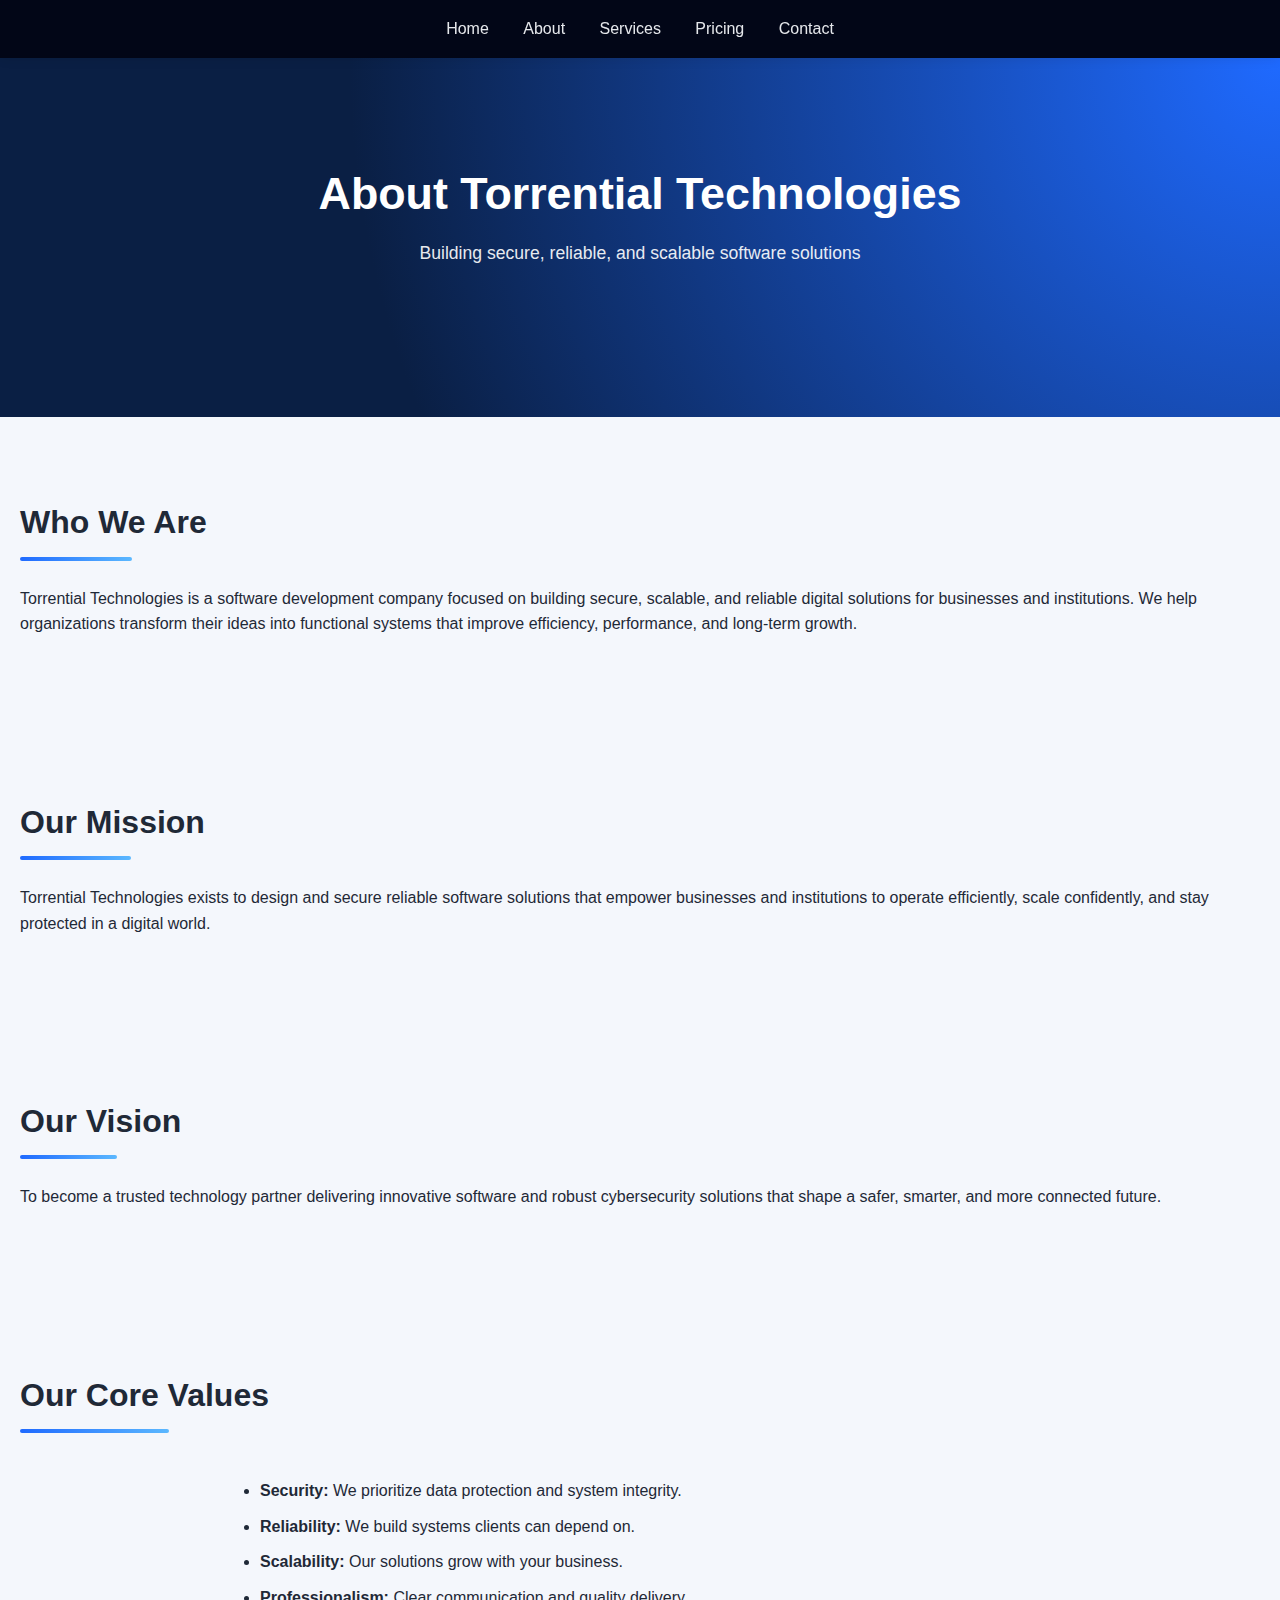
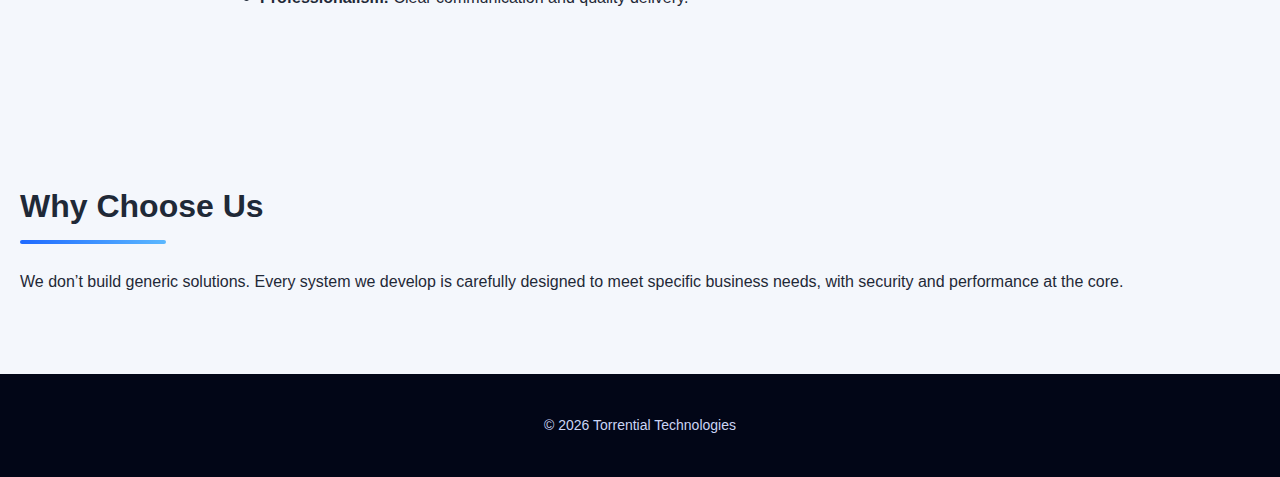
<file: about.html>
<!DOCTYPE html>
<html lang="en">
<head>
  <meta charset="UTF-8">
  <title>About Us | Torrential Technologies</title>
  <meta name="description" content="Learn more about Torrential Technologies, our mission, vision, and commitment to building secure software solutions.">
  <meta name="viewport" content="width=device-width, initial-scale=1.0">
  <link rel="stylesheet" href="css/style.css">
</head>
<body>

<nav class="navbar">
  <a href="index.html">Home</a>
  <a href="about.html">About</a>
  <a href="services.html">Services</a>
  <a href="pricing.html">Pricing</a>
  <a href="contact.html">Contact</a>
</nav>

<header class="hero">
  <div class="hero-content">
    <h1>About Torrential Technologies</h1>
    <p class="hero-sub">
      Building secure, reliable, and scalable software solutions
    </p>
  </div>
</header>

<section>
  <h2>Who We Are</h2>
  <p>
    Torrential Technologies is a software development company focused on building
    secure, scalable, and reliable digital solutions for businesses and institutions.
    We help organizations transform their ideas into functional systems that improve
    efficiency, performance, and long-term growth.
  </p>
</section>

<section>
  <h2>Our Mission</h2>
  <p>
    Torrential Technologies exists to design and secure reliable software solutions
    that empower businesses and institutions to operate efficiently, scale confidently,
    and stay protected in a digital world.
  </p>
</section>

<section>
  <h2>Our Vision</h2>
  <p>
    To become a trusted technology partner delivering innovative software and robust
    cybersecurity solutions that shape a safer, smarter, and more connected future.
  </p>
</section>

<section>
  <h2>Our Core Values</h2>
  <ul>
    <li><strong>Security:</strong> We prioritize data protection and system integrity.</li>
    <li><strong>Reliability:</strong> We build systems clients can depend on.</li>
    <li><strong>Scalability:</strong> Our solutions grow with your business.</li>
    <li><strong>Professionalism:</strong> Clear communication and quality delivery.</li>
  </ul>
</section>

<section>
  <h2>Why Choose Us</h2>
  <p>
    We don’t build generic solutions. Every system we develop is carefully designed
    to meet specific business needs, with security and performance at the core.
  </p>
</section>

<footer>
  © 2026 Torrential Technologies
</footer>

</body>
</html>
</file>
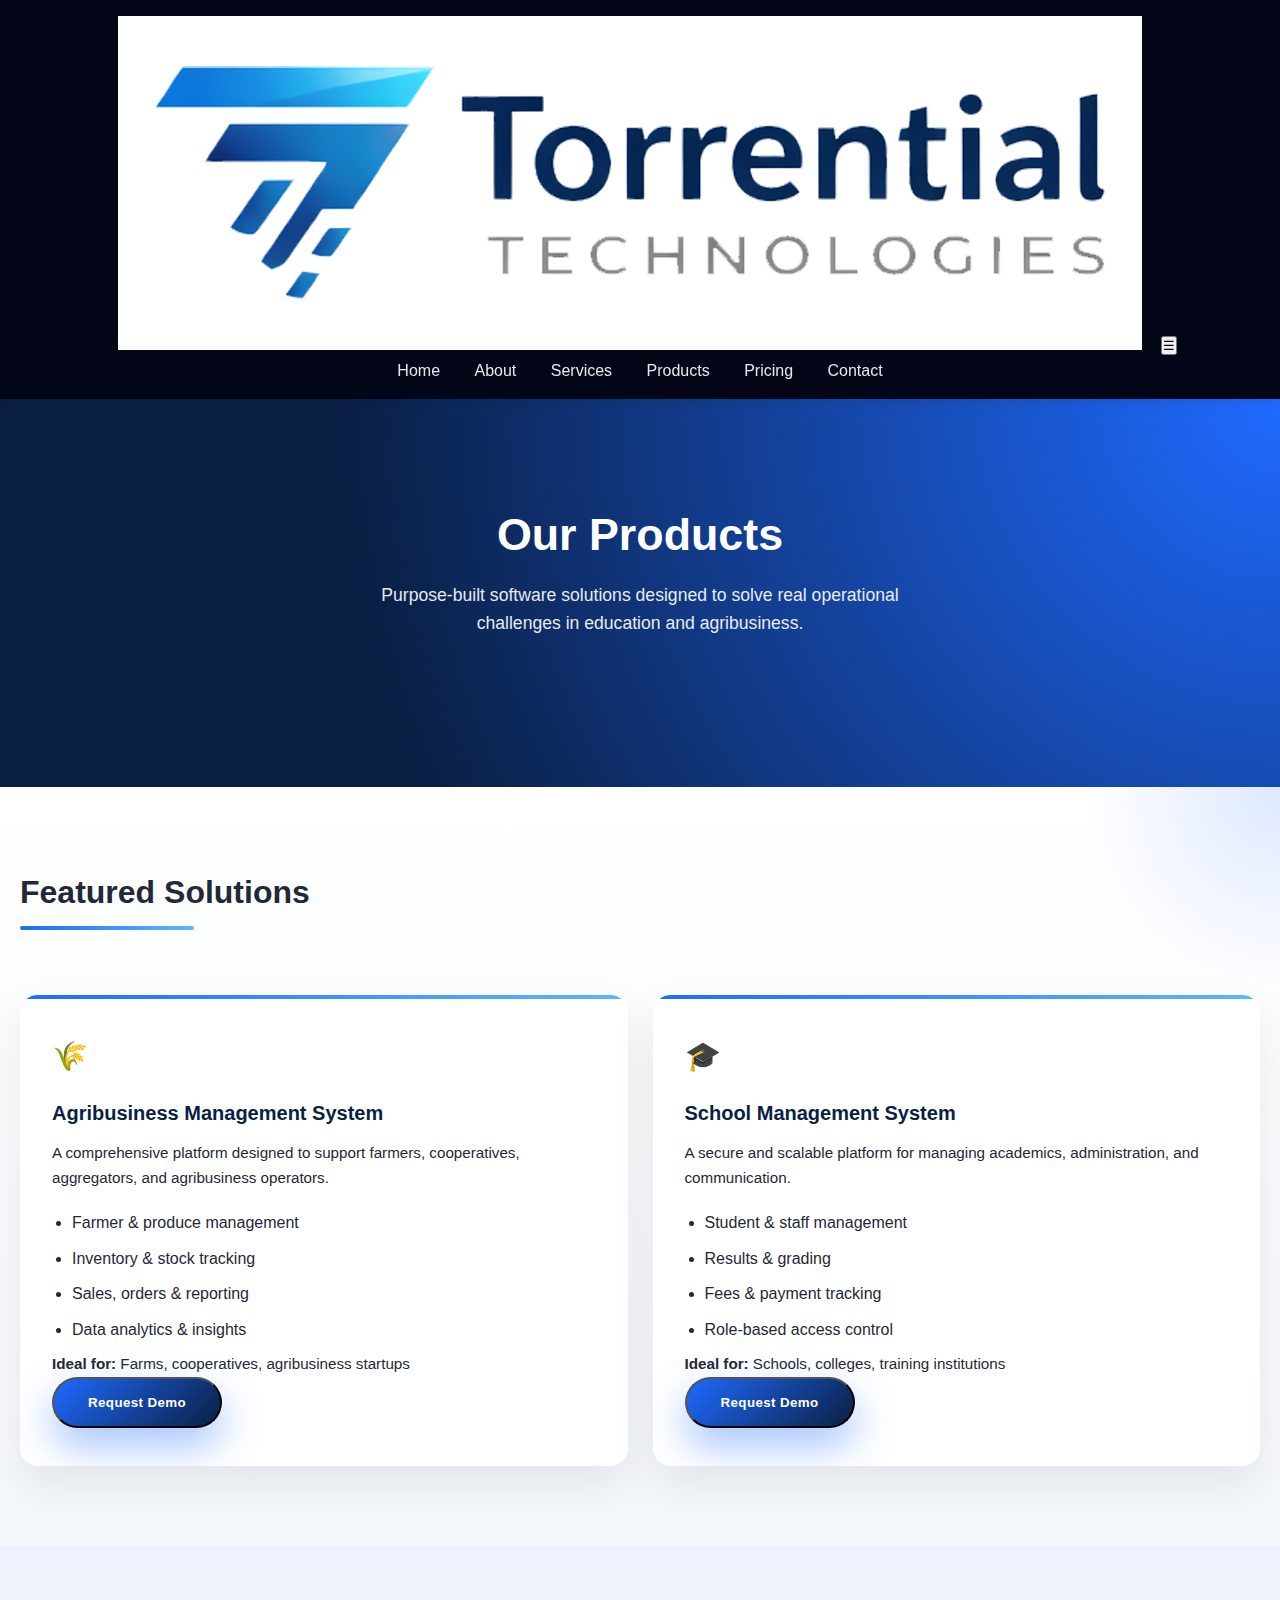
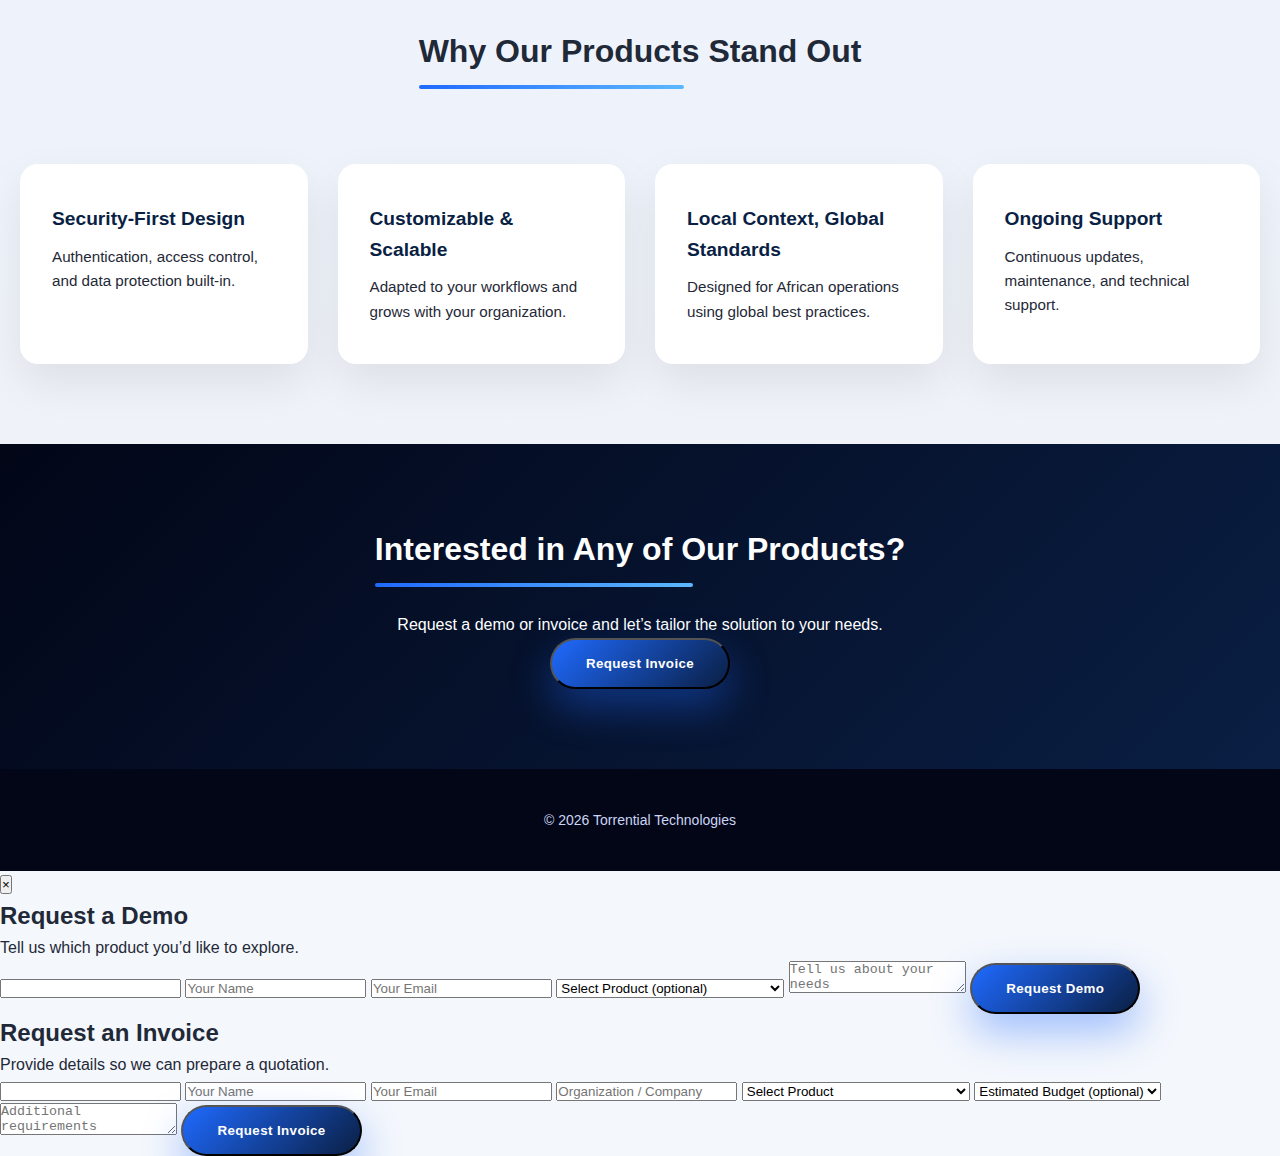
<file: products.html>
<!DOCTYPE html>
<html lang="en">
<head>
  <meta charset="UTF-8">
  <title>Products | Torrential Technologies</title>

  <meta name="description" content="Explore Torrential Technologies products including agribusiness and school management systems designed for scalability and security.">
  <meta name="viewport" content="width=device-width, initial-scale=1.0">

  <link rel="stylesheet" href="css/style.css">
</head>
<body>

<!-- ================= NAVBAR ================= -->
<nav class="navbar" aria-label="Main navigation">
  <div class="nav-inner">

    <a href="index.html" class="logo">
      <img src="images/logo.png" alt="Torrential Technologies logo">
    </a>

    <button class="nav-toggle" aria-label="Toggle menu">☰</button>

    <div class="nav-links">
      <a href="index.html">Home</a>
      <a href="about.html">About</a>
      <a href="services.html">Services</a>
      <a href="products.html" class="active">Products</a>
      <a href="pricing.html">Pricing</a>
      <a href="#" class="open-contact">Contact</a>
    </div>

  </div>
</nav>

<!-- ================= HERO ================= -->
<header class="hero">
  <div class="hero-content">
    <h1>Our Products</h1>
    <p class="hero-sub">
      Purpose-built software solutions designed to solve real operational challenges
      in education and agribusiness.
    </p>
  </div>
</header>

<!-- ================= PRODUCTS ================= -->
<section class="services-section">
  <h2>Featured Solutions</h2>

  <div class="services-grid">

    <!-- AGRIBUSINESS -->
    <div class="service-card">
      <div class="service-icon">🌾</div>
      <h3>Agribusiness Management System</h3>

      <p>
        A comprehensive platform designed to support farmers, cooperatives,
        aggregators, and agribusiness operators.
      </p>

      <ul>
        <li>Farmer & produce management</li>
        <li>Inventory & stock tracking</li>
        <li>Sales, orders & reporting</li>
        <li>Data analytics & insights</li>
      </ul>

      <p><strong>Ideal for:</strong> Farms, cooperatives, agribusiness startups</p>

      <button
        class="btn-primary open-contact"
        data-form="demo"
        >
        Request Demo
        </button>
    </div>

    <!-- SCHOOL -->
    <div class="service-card">
      <div class="service-icon">🎓</div>
      <h3>School Management System</h3>

      <p>
        A secure and scalable platform for managing academics,
        administration, and communication.
      </p>

      <ul>
        <li>Student & staff management</li>
        <li>Results & grading</li>
        <li>Fees & payment tracking</li>
        <li>Role-based access control</li>
      </ul>

      <p><strong>Ideal for:</strong> Schools, colleges, training institutions</p>

       <button
        class="btn-primary open-contact"
        data-form="demo"
        >
        Request Demo
        </button>
    </div>

  </div>
</section>

<!-- ================= WHY ================= -->
<section class="why-us">
  <h2>Why Our Products Stand Out</h2>

  <div class="why-grid">
    <div class="why-card">
      <h3>Security-First Design</h3>
      <p>Authentication, access control, and data protection built-in.</p>
    </div>

    <div class="why-card">
      <h3>Customizable & Scalable</h3>
      <p>Adapted to your workflows and grows with your organization.</p>
    </div>

    <div class="why-card">
      <h3>Local Context, Global Standards</h3>
      <p>Designed for African operations using global best practices.</p>
    </div>

    <div class="why-card">
      <h3>Ongoing Support</h3>
      <p>Continuous updates, maintenance, and technical support.</p>
    </div>
  </div>
</section>

<!-- ================= CTA ================= -->
<section class="cta">
  <h2>Interested in Any of Our Products?</h2>
  <p>
    Request a demo or invoice and let’s tailor the solution to your needs.
  </p>
    <button
        class="btn-primary open-contact"
        data-form="invoice"
        >
        Request Invoice
    </button>

</section>

<footer>
  © 2026 Torrential Technologies
</footer>

<!-- ================= CONTACT MODAL ================= -->
<div class="modal-overlay" id="contactModal" aria-hidden="true">
  <div class="modal">

    <button class="modal-close" id="closeContact" aria-label="Close form">&times;</button>

    <!-- ================= DEMO FORM ================= -->
    <form id="demo-form" class="contact-form">

      <h2>Request a Demo</h2>
      <p>Tell us which product you’d like to explore.</p>

      <!-- Honeypot -->
      <input type="text" name="company" class="hp-field">

      <input type="text" name="name" placeholder="Your Name" required>
      <input type="email" name="email" placeholder="Your Email" required>

      <select name="product">
        <option value="">Select Product (optional)</option>
        <option>Agribusiness Management System</option>
        <option>School Management System</option>
      </select>

      <textarea name="message" placeholder="Tell us about your needs" required></textarea>

      <button type="submit" class="btn-primary">Request Demo</button>
    </form>

    <!-- ================= INVOICE FORM ================= -->
    <form id="invoice-form" class="contact-form hidden">

      <h2>Request an Invoice</h2>
      <p>Provide details so we can prepare a quotation.</p>

      <!-- Honeypot -->
      <input type="text" name="company" class="hp-field">

      <input type="text" name="name" placeholder="Your Name" required>
      <input type="email" name="email" placeholder="Your Email" required>
      <input type="text" name="organization" placeholder="Organization / Company" required>

      <select name="product" required>
        <option value="">Select Product</option>
        <option>Agribusiness Management System</option>
        <option>School Management System</option>
        <option>Custom Software</option>
      </select>

      <select name="budget">
        <option value="">Estimated Budget (optional)</option>
        <option>Under GHS 5,000</option>
        <option>GHS 5,000 – 10,000</option>
        <option>GHS 10,000 – 25,000</option>
        <option>GHS 25,000+</option>
      </select>

      <textarea name="message" placeholder="Additional requirements" required></textarea>

      <button type="submit" class="btn-primary">Request Invoice</button>
    </form>

  </div>
</div>


<script src="js/main.js"></script>
</body>
</html>
</file>
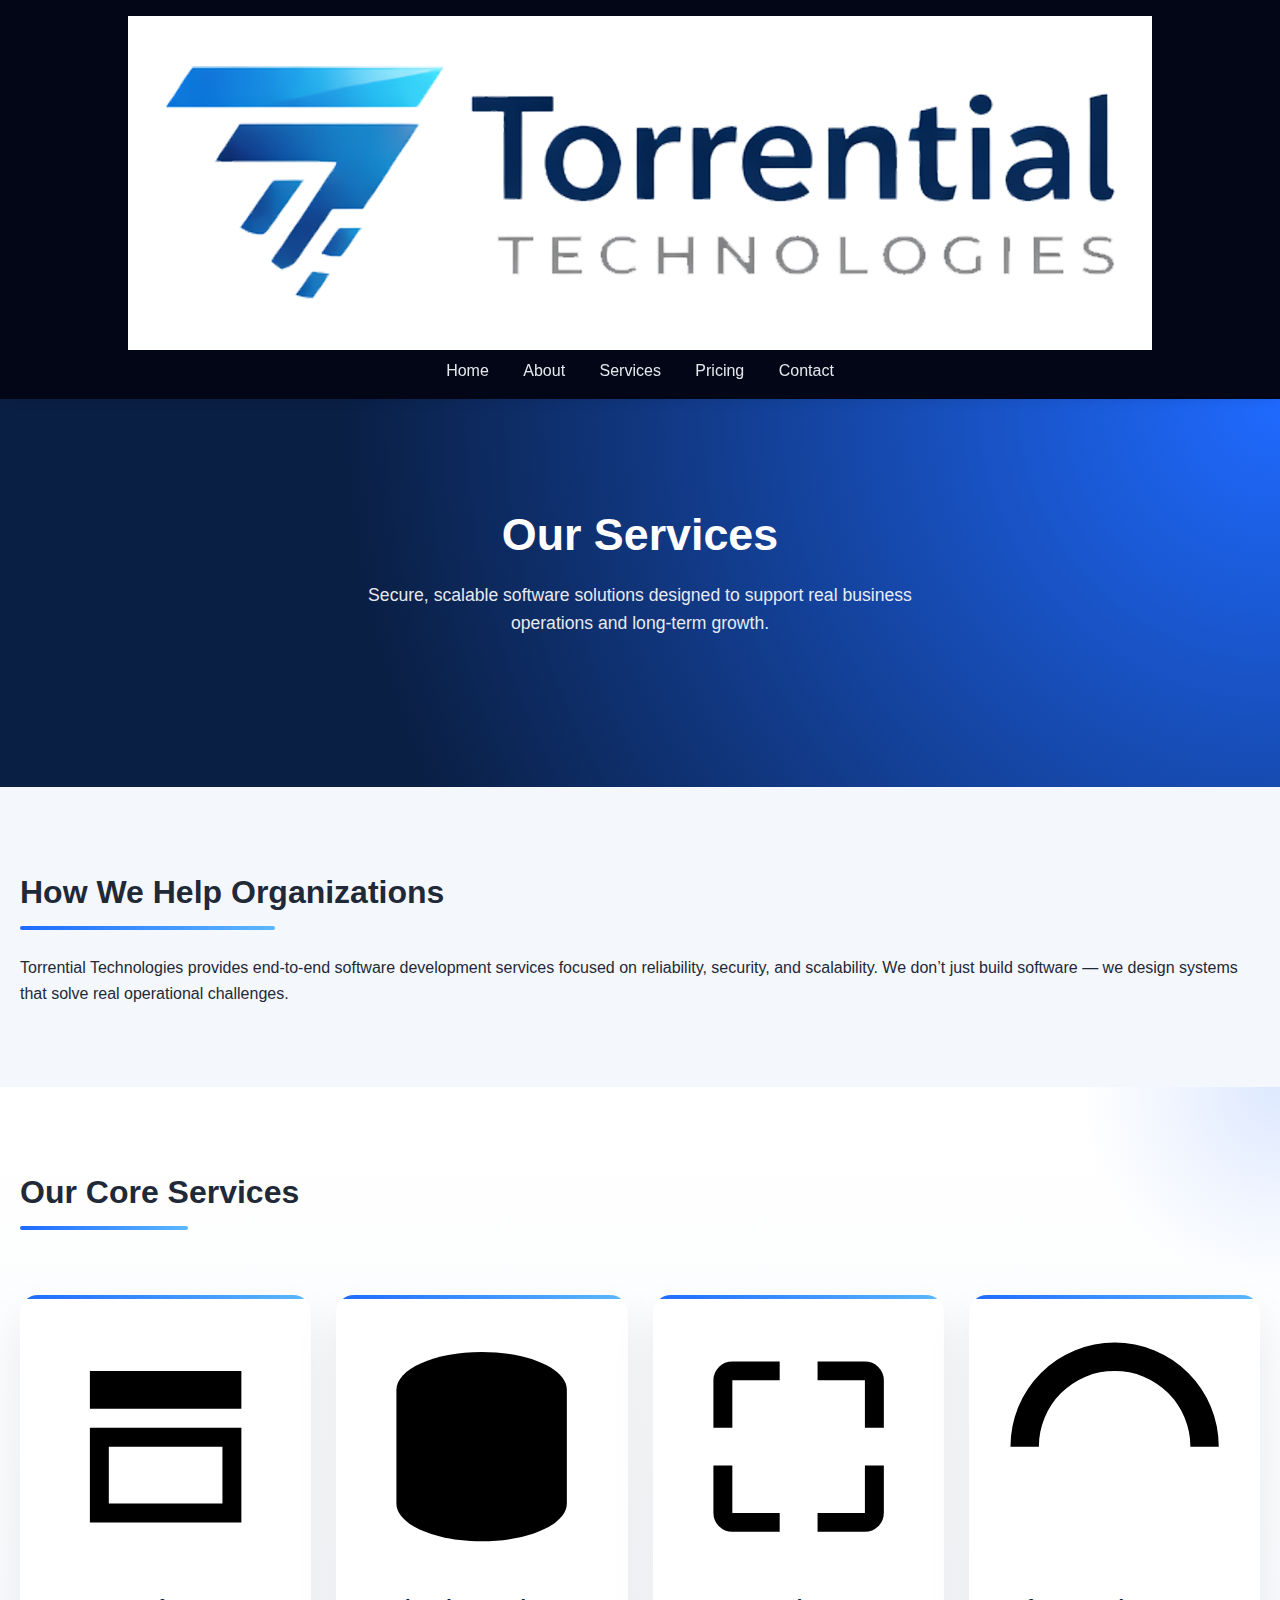
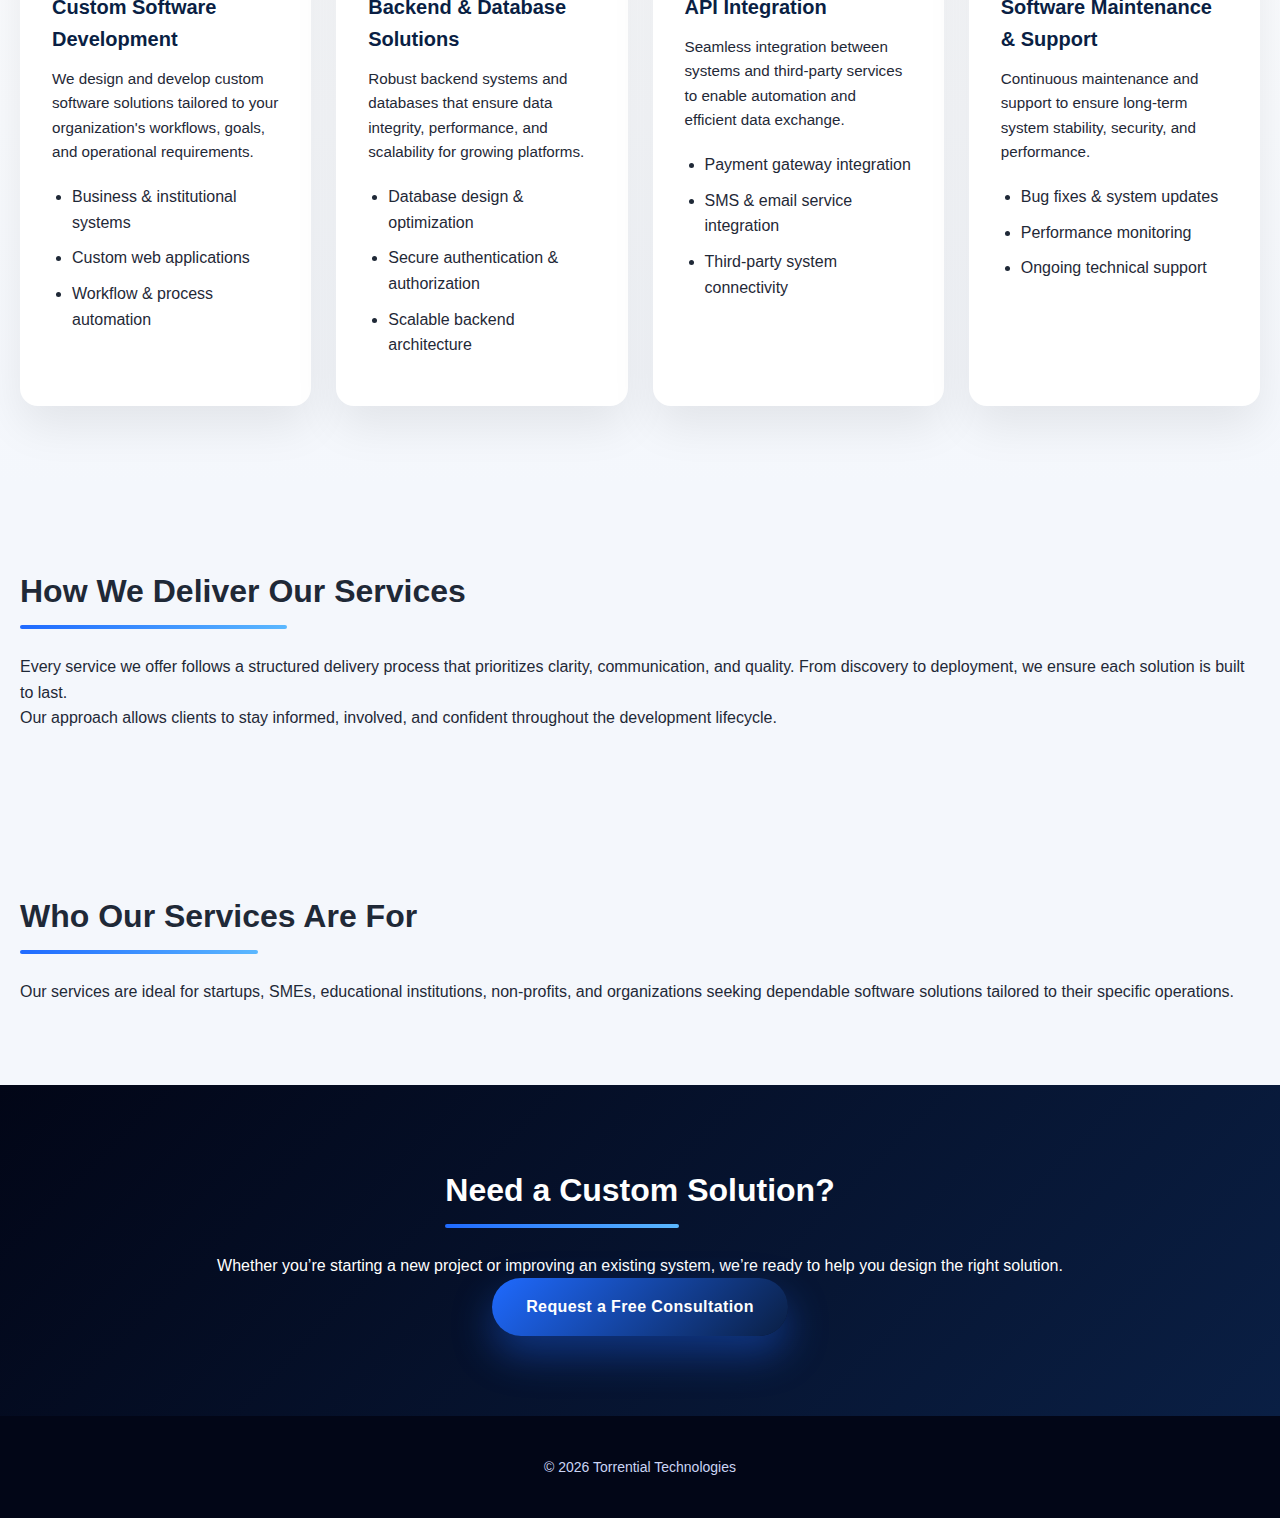
<file: services.html>
<!DOCTYPE html>
<html lang="en">
<head>
  <meta charset="UTF-8">

  <title>Services | Torrential Technologies</title>

  <meta name="description" content="Professional software development services including custom software, backend systems, API integration, and long-term software support by Torrential Technologies.">

  <meta name="viewport" content="width=device-width, initial-scale=1.0">
  <meta name="robots" content="index, follow">

  <link rel="stylesheet" href="css/style.css">
</head>
<body>

<nav class="navbar" aria-label="Main navigation">
  <div class="nav-inner">

    <a href="index.html" class="logo">
      <img src="images/logo.png" alt="Torrential Technologies logo">
    </a>

    <div class="nav-links">
      <a href="index.html">Home</a>
      <a href="about.html">About</a>
      <a href="services.html">Services</a>
      <a href="pricing.html">Pricing</a>
      <a href="contact.html">Contact</a>
    </div>

  </div>
</nav>


<!-- HERO -->
<header class="hero">
  <div class="hero-content">
    <h1>Our Services</h1>
    <p class="hero-sub">
      Secure, scalable software solutions designed to support
      real business operations and long-term growth.
    </p>
  </div>
</header>

<!-- INTRO -->
<section class="about-section">
  <div class="container">
    <h2>How We Help Organizations</h2>
    <p>
      Torrential Technologies provides end-to-end software development services
      focused on reliability, security, and scalability. We don’t just build
      software — we design systems that solve real operational challenges.
    </p>
  </div>
</section>

<!-- SERVICES GRID -->
<section class="services-section">
  <div class="container">

    <h2>Our Core Services</h2>

    <div class="services-grid">

      <!-- SERVICE 1 -->
      <div class="service-card">
        <div class="service-icon">
          <svg viewBox="0 0 24 24" aria-hidden="true">
            <path d="M4 4h16v4H4V4zm0 6h16v10H4V10zm2 2v6h12v-6H6z"/>
          </svg>
        </div>
        <h3>Custom Software Development</h3>
        <p>
          We design and develop custom software solutions tailored to your
          organization's workflows, goals, and operational requirements.
        </p>
        <ul>
          <li>Business & institutional systems</li>
          <li>Custom web applications</li>
          <li>Workflow & process automation</li>
        </ul>
      </div>

      <!-- SERVICE 2 -->
      <div class="service-card">
        <div class="service-icon">
          <svg viewBox="0 0 24 24" aria-hidden="true">
            <path d="M12 2C7 2 3 3.8 3 6v12c0 2.2 4 4 9 4s9-1.8 9-4V6c0-2.2-4-4-9-4z"/>
          </svg>
        </div>
        <h3>Backend & Database Solutions</h3>
        <p>
          Robust backend systems and databases that ensure data integrity,
          performance, and scalability for growing platforms.
        </p>
        <ul>
          <li>Database design & optimization</li>
          <li>Secure authentication & authorization</li>
          <li>Scalable backend architecture</li>
        </ul>
      </div>

      <!-- SERVICE 3 -->
      <div class="service-card">
        <div class="service-icon">
          <svg viewBox="0 0 24 24" aria-hidden="true">
            <path d="M10 3H5a2 2 0 00-2 2v5h2V5h5V3zm4 0v2h5v5h2V5a2 2 0 00-2-2h-5zm5 16h-5v2h5a2 2 0 002-2v-5h-2v5zM5 14H3v5a2 2 0 002 2h5v-2H5v-5z"/>
          </svg>
        </div>
        <h3>API Integration</h3>
        <p>
          Seamless integration between systems and third-party services
          to enable automation and efficient data exchange.
        </p>
        <ul>
          <li>Payment gateway integration</li>
          <li>SMS & email service integration</li>
          <li>Third-party system connectivity</li>
        </ul>
      </div>

      <!-- SERVICE 4 -->
      <div class="service-card">
        <div class="service-icon">
          <svg viewBox="0 0 24 24" aria-hidden="true">
            <path d="M12 1a11 11 0 00-11 11h3a8 8 0 1116 0h3A11 11 0 0012 1z"/>
          </svg>
        </div>
        <h3>Software Maintenance & Support</h3>
        <p>
          Continuous maintenance and support to ensure long-term system
          stability, security, and performance.
        </p>
        <ul>
          <li>Bug fixes & system updates</li>
          <li>Performance monitoring</li>
          <li>Ongoing technical support</li>
        </ul>
      </div>

    </div>

  </div>
</section>

<!-- DELIVERY -->
<section class="about-section">
  <div class="container">
    <h2>How We Deliver Our Services</h2>
    <p>
      Every service we offer follows a structured delivery process that
      prioritizes clarity, communication, and quality. From discovery to
      deployment, we ensure each solution is built to last.
    </p>
    <p>
      Our approach allows clients to stay informed, involved, and confident
      throughout the development lifecycle.
    </p>
  </div>
</section>

<!-- AUDIENCE -->
<section class="about-section">
  <div class="container">
    <h2>Who Our Services Are For</h2>
    <p>
      Our services are ideal for startups, SMEs, educational institutions,
      non-profits, and organizations seeking dependable software solutions
      tailored to their specific operations.
    </p>
  </div>
</section>

<!-- CTA -->
<section class="cta">
  <h2>Need a Custom Solution?</h2>
  <p>
    Whether you’re starting a new project or improving an existing system,
    we’re ready to help you design the right solution.
  </p>
  <a href="contact.html" class="btn-primary">
    Request a Free Consultation
  </a>
</section>

<footer>
  © 2026 Torrential Technologies
</footer>

</body>
</html>
</file>
<file: css/style.css>
* {
  box-sizing: border-box;
  margin: 0;
  padding: 0;
}

:root {
  --primary-dark: #0A1F44;
  --primary-blue: #1F6AFF;
  --accent-blue: #5BB8FF;
  --soft-bg: #f4f7fc;
  --card-bg: #ffffff;
  --text-main: #1f2937;
  --text-muted: #6b7280;
}

body {
  font-family: 'Poppins', Arial, sans-serif;
  background: var(--soft-bg);
  color: var(--text-main);
  line-height: 1.6;
}

/* ================= NAV ================= */
.navbar {
  background: #020617;
  padding: 16px 0;
  text-align: center;
  position: sticky;
  top: 0;
  z-index: 100;
  box-shadow: 0 2px 10px rgba(0,0,0,0.08);
}

.navbar a {
  color: #e5e7eb;
  margin: 0 15px;
  font-weight: 500;
  text-decoration: none;
  position: relative;
}

.navbar a::after {
  content: "";
  position: absolute;
  bottom: -6px;
  left: 0;
  width: 0;
  height: 2px;
  background: var(--accent-blue);
  transition: width 0.3s ease;
}

.navbar a:hover::after {
  width: 100%;
}

/* ================= HERO ================= */
.hero {
  background: radial-gradient(circle at top right, #1F6AFF, #0A1F44 70%);
  color: white;
  padding: 100px 20px 120px;
  text-align: center;
  position: relative;
  overflow: hidden;
}

.hero::before {
  content: "";
  position: absolute;
  inset: 0;
  background: url("https://www.transparenttextures.com/patterns/cubes.png");
  opacity: 0.08;
}

.hero-content {
  position: relative;
  z-index: 1;
}

.hero h1 {
  font-size: 2.8rem;
  margin-bottom: 10px;
}

.hero-sub {
  max-width: 600px;
  margin: 0 auto 30px;
  font-size: 1.1rem;
  opacity: 0.9;
}

/* ================= BUTTONS ================= */
.btn-primary {
  display: inline-block;
  padding: 16px 34px;
  border-radius: 999px;
  background: linear-gradient(135deg, var(--primary-blue), var(--primary-dark));
  color: white;
  font-weight: 600;
  letter-spacing: 0.4px;
  text-decoration: none;
  box-shadow: 0 18px 40px rgba(31,106,255,0.4);
  transition: all 0.3s ease;
}

.btn-primary:hover {
  transform: translateY(-3px);
  box-shadow: 0 28px 60px rgba(31,106,255,0.6);
}

/* ================= SECTIONS ================= */
section {
  padding: 80px 20px;
  animation: fadeUp 0.8s ease both;
}

section h2 {
  font-size: 2rem;
  font-weight: 600;
  margin-bottom: 25px;
  display: inline-block;
}

section h2::after {
  content: "";
  display: block;
  width: 60%;
  height: 4px;
  background: linear-gradient(to right, #1F6AFF, #5BB8FF);
  margin-top: 8px;
  border-radius: 10px;
}

/* ================= SERVICES ================= */
.services-section {
  background: linear-gradient(
    180deg,
    #ffffff 0%,
    #f4f7fc 100%
  );
  position: relative;
  overflow: hidden;
}

.services-section::before {
  content: "";
  position: absolute;
  top: -200px;
  right: -200px;
  width: 400px;
  height: 400px;
  background: radial-gradient(
    circle,
    rgba(31,106,255,0.15),
    transparent 70%
  );
}

.services-grid {
  display: grid;
  grid-template-columns: repeat(auto-fit, minmax(260px, 1fr));
  gap: 25px;
  margin-top: 40px;
}

.service-card {
  position: relative;
  background: #ffffff;
  border-radius: 18px;
  padding: 38px 32px;
  box-shadow: 0 20px 45px rgba(0,0,0,0.08);
  transition: all 0.35s ease;
  overflow: hidden;
}

/* Accent bar */
.service-card::before {
  content: "";
  position: absolute;
  top: 0;
  left: 0;
  width: 100%;
  height: 4px;
  background: linear-gradient(
    to right,
    var(--primary-blue),
    var(--accent-blue)
  );
}

.service-icon {
  font-size: 1.8rem;
  margin-bottom: 18px;
  color: var(--primary-blue);
}

.service-card:hover {
  transform: translateY(-10px) scale(1.02);
  box-shadow: 0 35px 70px rgba(31,106,255,0.25);
}

.service-card {
  animation: floatIn 0.8s ease both;
}

@keyframes floatIn {
  from {
    opacity: 0;
    transform: translateY(30px);
  }
  to {
    opacity: 1;
    transform: translateY(0);
  }
}

.service-card h3 {
  font-size: 1.25rem;
  margin-bottom: 12px;
  color: var(--primary-dark);
}

.service-card p {
  font-size: 0.95rem;
  line-height: 1.6;
}

/* ================= WHY CHOOSE US ================= */

.why-us {
  background: linear-gradient(
    180deg,
    rgba(31,106,255,0.03),
    rgba(10,31,68,0.02)
  );
  text-align: center;
}

.why-grid {
  display: grid;
  grid-template-columns: repeat(auto-fit, minmax(260px, 1fr));
  gap: 30px;
  margin-top: 50px;
}

.why-card {
  background: #ffffff;
  border-radius: 18px;
  padding: 40px 32px;
  box-shadow: 0 18px 45px rgba(0,0,0,0.08);
  transition: all 0.35s ease;
  text-align: left;
}

.why-card:hover {
  transform: translateY(-8px);
  box-shadow: 0 30px 65px rgba(31,106,255,0.22);
}

.why-icon {
  width: 46px;
  height: 46px;
  margin-bottom: 20px;
}

.why-icon svg {
  width: 100%;
  height: 100%;
  fill: var(--primary-blue);
}

.why-card h3 {
  font-size: 1.2rem;
  margin-bottom: 10px;
  color: var(--primary-dark);
}

.why-card p {
  font-size: 0.95rem;
  line-height: 1.6;
}

/* ================= HOW WE WORK ================= */

.process {
  background: #ffffff;
  text-align: center;
}

.process-intro {
  max-width: 700px;
  margin: 15px auto 50px;
  font-size: 1.05rem;
}

.process-grid {
  display: grid;
  grid-template-columns: repeat(auto-fit, minmax(240px, 1fr));
  gap: 30px;
}

.process-step {
  background: linear-gradient(
    180deg,
    #ffffff,
    #f8fafc
  );
  border-radius: 18px;
  padding: 42px 32px;
  position: relative;
  box-shadow: 0 18px 45px rgba(0,0,0,0.08);
  transition: all 0.35s ease;
  text-align: left;
}

.process-step:hover {
  transform: translateY(-8px);
  box-shadow: 0 30px 65px rgba(31,106,255,0.22);
}

.step-number {
  font-size: 2.2rem;
  font-weight: 700;
  color: rgba(31,106,255,0.15);
  display: block;
  margin-bottom: 12px;
}

.process-step h3 {
  font-size: 1.25rem;
  margin-bottom: 10px;
  color: var(--primary-dark);
}

.process-step p {
  font-size: 0.95rem;
  line-height: 1.6;
}

/* ================= HOW WE WORK – SLIDING CARDS ================= */

.process {
  background: #ffffff;
  overflow: hidden;
  text-align: center;
}

.process-intro {
  max-width: 700px;
  margin: 15px auto 50px;
}

/* Track */
.process-track {
  position: relative;
  overflow: hidden;
}

/* Moving container */
.process-cards {
  display: flex;
  gap: 24px;
  width: max-content;
  animation: slideLeft 22s linear infinite;
}

/* Pause on hover */
.process-track:hover .process-cards {
  animation-play-state: paused;
}

/* Individual card */
.process-card {
  width: 300px;
  background: linear-gradient(180deg, #ffffff, #f8fafc);
  border-radius: 16px;
  padding: 28px 26px;
  box-shadow: 0 16px 40px rgba(0,0,0,0.08);
  text-align: left;
  transition: transform 0.3s ease, box-shadow 0.3s ease;
}

.process-card:hover {
  transform: translateY(-6px);
  box-shadow: 0 28px 60px rgba(31,106,255,0.22);
}

.step-number {
  font-size: 2rem;
  font-weight: 700;
  color: rgba(31,106,255,0.18);
  display: block;
  margin-bottom: 8px;
}

.process-card h3 {
  font-size: 1.15rem;
  margin-bottom: 8px;
  color: var(--primary-dark);
}

.process-card p {
  font-size: 0.95rem;
  line-height: 1.55;
}

/* Animation */
@keyframes slideLeft {
  from {
    transform: translateX(0);
  }
  to {
    transform: translateX(-50%);
  }
}

/* ================= INDUSTRIES ================= */

.industries {
  background: linear-gradient(
    180deg,
    rgba(10,31,68,0.02),
    rgba(31,106,255,0.04)
  );
  text-align: center;
}

.industries-intro {
  max-width: 720px;
  margin: 15px auto 55px;
  font-size: 1.05rem;
}

.industries-grid {
  display: grid;
  grid-template-columns: repeat(auto-fit, minmax(240px, 1fr));
  gap: 28px;
}

.industry-card {
  background: #ffffff;
  border-radius: 18px;
  padding: 36px 30px;
  box-shadow: 0 18px 45px rgba(0,0,0,0.08);
  transition: all 0.35s ease;
  text-align: left;
}

.industry-card:hover {
  transform: translateY(-8px);
  box-shadow: 0 30px 65px rgba(31,106,255,0.22);
}

.industry-icon {
  font-size: 1.9rem;
  margin-bottom: 14px;
  color: var(--primary-blue);
}

.industry-card h3 {
  font-size: 1.2rem;
  margin-bottom: 10px;
  color: var(--primary-dark);
}

.industry-card p {
  font-size: 0.95rem;
  line-height: 1.6;
}

/* ================= CTA ================= */
.cta {
  background: linear-gradient(135deg, #020617, #0A1F44);
  color: white;
  text-align: center;
}

/* ================= FOOTER ================= */
footer {
  background: #020617;
  color: #cbd5f5;
  padding: 40px 20px;
  font-size: 14px;
  text-align: center;
}

/* ================= ANIMATIONS ================= */
@keyframes fadeUp {
  from {
    opacity: 0;
    transform: translateY(20px);
  }
  to {
    opacity: 1;
    transform: translateY(0);
  }
}

ul {
  max-width: 800px;
  margin: 20px auto 0;
  padding-left: 20px;
}

li {
  margin-bottom: 10px;
}
</file>
